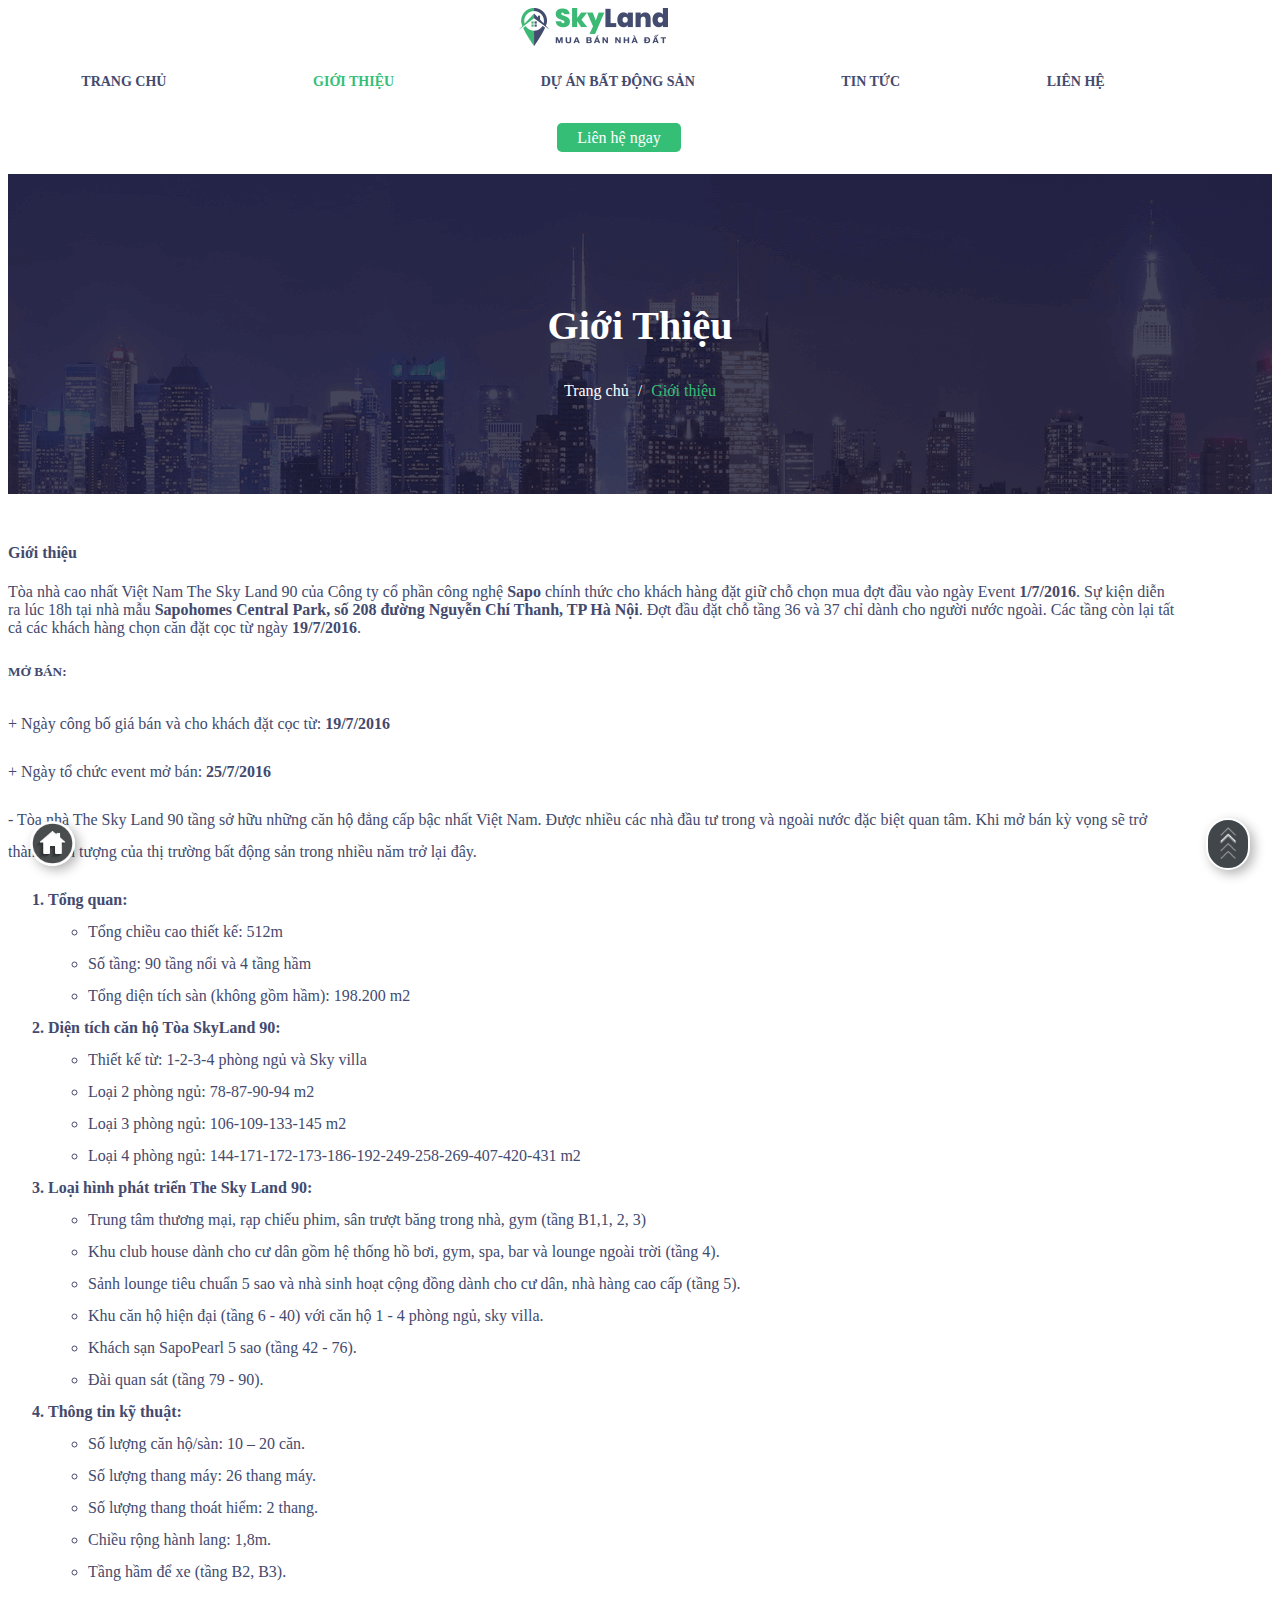
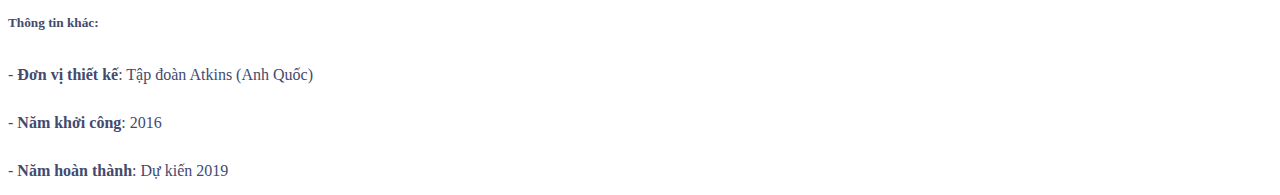
<file: about.html>
<!DOCTYPE html>
<html lang="en">

<head>
    <meta charset="UTF-8">
    <meta http-equiv="X-UA-Compatible" content="IE=edge">
    <meta name="viewport" content="width=device-width, initial-scale=1.0">
    <title>About SkyLand</title>
    <link href="https://cdn.jsdelivr.net/npm/bootstrap@5.2.2/dist/css/bootstrap.min.css" rel="stylesheet"
        integrity="sha384-Zenh87qX5JnK2Jl0vWa8Ck2rdkQ2Bzep5IDxbcnCeuOxjzrPF/et3URy9Bv1WTRi" crossorigin="anonymous">
    <link rel="stylesheet" href="https://cdnjs.cloudflare.com/ajax/libs/font-awesome/6.2.0/css/all.min.css"
        integrity="sha512-xh6O/CkQoPOWDdYTDqeRdPCVd1SpvCA9XXcUnZS2FmJNp1coAFzvtCN9BmamE+4aHK8yyUHUSCcJHgXloTyT2A=="
        crossorigin="anonymous" referrerpolicy="no-referrer" />
    <link rel="stylesheet" href="style.css">
</head>

<body>
    <section id="navbar-mobile" class="navbar-mobile">
        <div class="topnav" id="myTopnav">
            <a href="index.html"><img src="img/logo.webp" alt=""></a>
            <a class="color-active" href="about.html">Giới thiệu</a>
            <a href="product.html">Dự án bất động sản</a>
            <a href="news.html">Tin tức</a>
            <a href="contact.html">Liên hệ</a>
            <a href="javascript:void(0);" class="icon" onclick="myFunction()">&#9776;</a>
        </div>
    </section>
    <section id="navbar">
        <div class="container">
            <div class="row center-div">
                <div class="col-3">
                    <div class="logo-navbar">
                        <a href="index.html"><img src="img/logo.webp" alt=""></a>
                    </div>
                </div>
                <div class="col-6">
                    <div class="group-menu-navbar">
                        <div class="home">
                            <a href="index.html">trang chủ</a>
                        </div>
                        <div class="about">
                            <a class="color-active" href="about.html">giới thiệu</a>
                        </div>
                        <div class="product dropdown">
                            <a data-bs-toggle="dropdown">dự án bất động sản <i class="fa fa-caret-down"></i></a>
                            <div class="dropdown-menu dropdown-content">
                                <a href="product.html">Dự án SkyLand 90</a>
                                <a href="product.html">Dự án biệt thự cao cấp</a>
                                <a href="product.html">Mẫu căn hộ cao cấp</a>
                            </div>
                        </div>
                        <div class="news">
                            <a href="news.html">tin tức</a>
                        </div>
                        <div class="contact">
                            <a href="contact.html">liên hệ</a>
                        </div>
                    </div>
                </div>
                <div class="col-3">
                    <div class="search-contact">

                        <i class="fa fa-search dropdown-btn-search color-hover">
                            <div class="dropdown-content-btn-search">
                                <form>
                                    <input type="text" placeholder="Search...">
                                    <i class="fa fa-search btn-search-inside color-hover" onclick="onClickSearch()"></i>
                                </form>
                            </div>
                        </i>
                        <span><a href="contact.html">Liên hệ ngay</a></span>
                    </div>
                </div>
            </div>
        </div>
    </section>
    <section id="about">
        <div class="background-top">
            <div class="title-background-top">
                <h2>Giới Thiệu</h2>
                <div>
                    <a href="index.html">Trang chủ</a>
                    /
                    <a class="color-active" style="cursor: no-drop;" href="news.html">Giới thiệu</a>
                </div>
            </div>
        </div>
        <div class="container">
            <div class="row">
                <div class="title-about">
                    <h4>Giới thiệu</h4>
                    <p>Tòa nhà cao nhất Việt Nam The Sky Land 90 của Công ty cổ phần công nghệ <b>Sapo</b> chính thức
                        cho khách hàng đặt giữ chỗ chọn mua đợt đầu vào ngày Event <b>1/7/2016</b>. Sự kiện diễn ra lúc
                        18h tại
                        nhà mẫu <b>Sapohomes Central Park, số 208 đường Nguyễn Chí Thanh, TP Hà Nội</b>. Đợt đầu đặt chỗ
                        tầng
                        36 và 37 chỉ dành cho người nước ngoài. Các tầng còn lại tất cả các khách hàng chọn căn đặt cọc
                        từ ngày <b>19/7/2016</b>.</p>
                </div>
                <div class="index-about">
                    <div class="item-index-about">
                        <h5>MỞ BÁN:</h5>
                        <p>+ Ngày công bố giá bán và cho khách đặt cọc từ: <b>19/7/2016</b></p>
                        <p>+ Ngày tổ chức event mở bán: <b>25/7/2016</b></p>
                        <p>- Tòa nhà The Sky Land 90 tầng sở hữu những căn hộ đẳng cấp bậc nhất Việt Nam. Được nhiều các
                            nhà đầu tư trong và ngoài nước đặc biệt quan tâm. Khi mở bán kỳ vọng sẽ trở thành hiện tượng
                            của thị trường bất động sản trong nhiều năm trở lại đây.</p>
                    </div>
                    <div class="item-index-about">
                        <ol>
                            <li>Tổng quan:</li>
                            <ul>
                                <li>Tổng chiều cao thiết kế: 512m</li>
                                <li>Số tầng: 90 tầng nổi và 4 tầng hầm</li>
                                <li>Tổng diện tích sàn (không gồm hầm): 198.200 m2</li>
                            </ul>
                            <li>Diện tích căn hộ Tòa SkyLand 90:</li>
                            <ul>
                                <li>Thiết kế từ: 1-2-3-4 phòng ngủ và Sky villa</li>
                                <li>Loại 2 phòng ngủ: 78-87-90-94 m2</li>
                                <li>Loại 3 phòng ngủ: 106-109-133-145 m2</li>
                                <li>Loại 4 phòng ngủ: 144-171-172-173-186-192-249-258-269-407-420-431 m2</li>
                            </ul>
                            <li>Loại hình phát triển The Sky Land 90:</li>
                            <ul>
                                <li>Trung tâm thương mại, rạp chiếu phim, sân trượt băng trong nhà, gym (tầng B1,1, 2,
                                    3)</li>
                                <li>Khu club house dành cho cư dân gồm hệ thống hồ bơi, gym, spa, bar và lounge ngoài
                                    trời (tầng 4).</li>
                                <li>Sảnh lounge tiêu chuẩn 5 sao và nhà sinh hoạt cộng đồng dành cho cư dân, nhà hàng
                                    cao cấp (tầng 5).</li>
                                <li>Khu căn hộ hiện đại (tầng 6 - 40) với căn hộ 1 - 4 phòng ngủ, sky villa.</li>
                                <li>Khách sạn SapoPearl 5 sao (tầng 42 - 76).</li>
                                <li>Đài quan sát (tầng 79 - 90).</li>
                            </ul>
                            <li>Thông tin kỹ thuật:</li>
                            <ul>
                                <li>Số lượng căn hộ/sàn: 10 – 20 căn.</li>
                                <li>Số lượng thang máy: 26 thang máy.</li>
                                <li>Số lượng thang thoát hiểm: 2 thang.</li>
                                <li>Chiều rộng hành lang: 1,8m.</li>
                                <li>Tầng hầm để xe (tầng B2, B3).</li>
                            </ul>
                        </ol>
                    </div>
                    <div class="item-index-about">
                        <h5>Thông tin khác:</h5>
                        <p>- <b>Đơn vị thiết kế</b>: Tập đoàn Atkins (Anh Quốc)</p>
                        <p>- <b>Năm khởi công</b>: 2016</p>
                        <p>- <b>Năm hoàn thành</b>: Dự kiến 2019</p>
                    </div>
                </div>
            </div>
        </div>
    </section>
    <span class="btn-go-home">
        <a href="index.html"><img src="img/home.jpg" alt=""></a>
    </span>
    <span class="btn-go-top">
        <img src="img/arrowup.png" alt="" onclick="(document.documentElement.scrollTop = 0)">
    </span>

    <script src="https://cdn.jsdelivr.net/npm/bootstrap@5.2.2/dist/js/bootstrap.bundle.min.js"
        integrity="sha384-OERcA2EqjJCMA+/3y+gxIOqMEjwtxJY7qPCqsdltbNJuaOe923+mo//f6V8Qbsw3"
        crossorigin="anonymous"></script>
    <script src="index.js"></script>
</body>

</html>
</file>
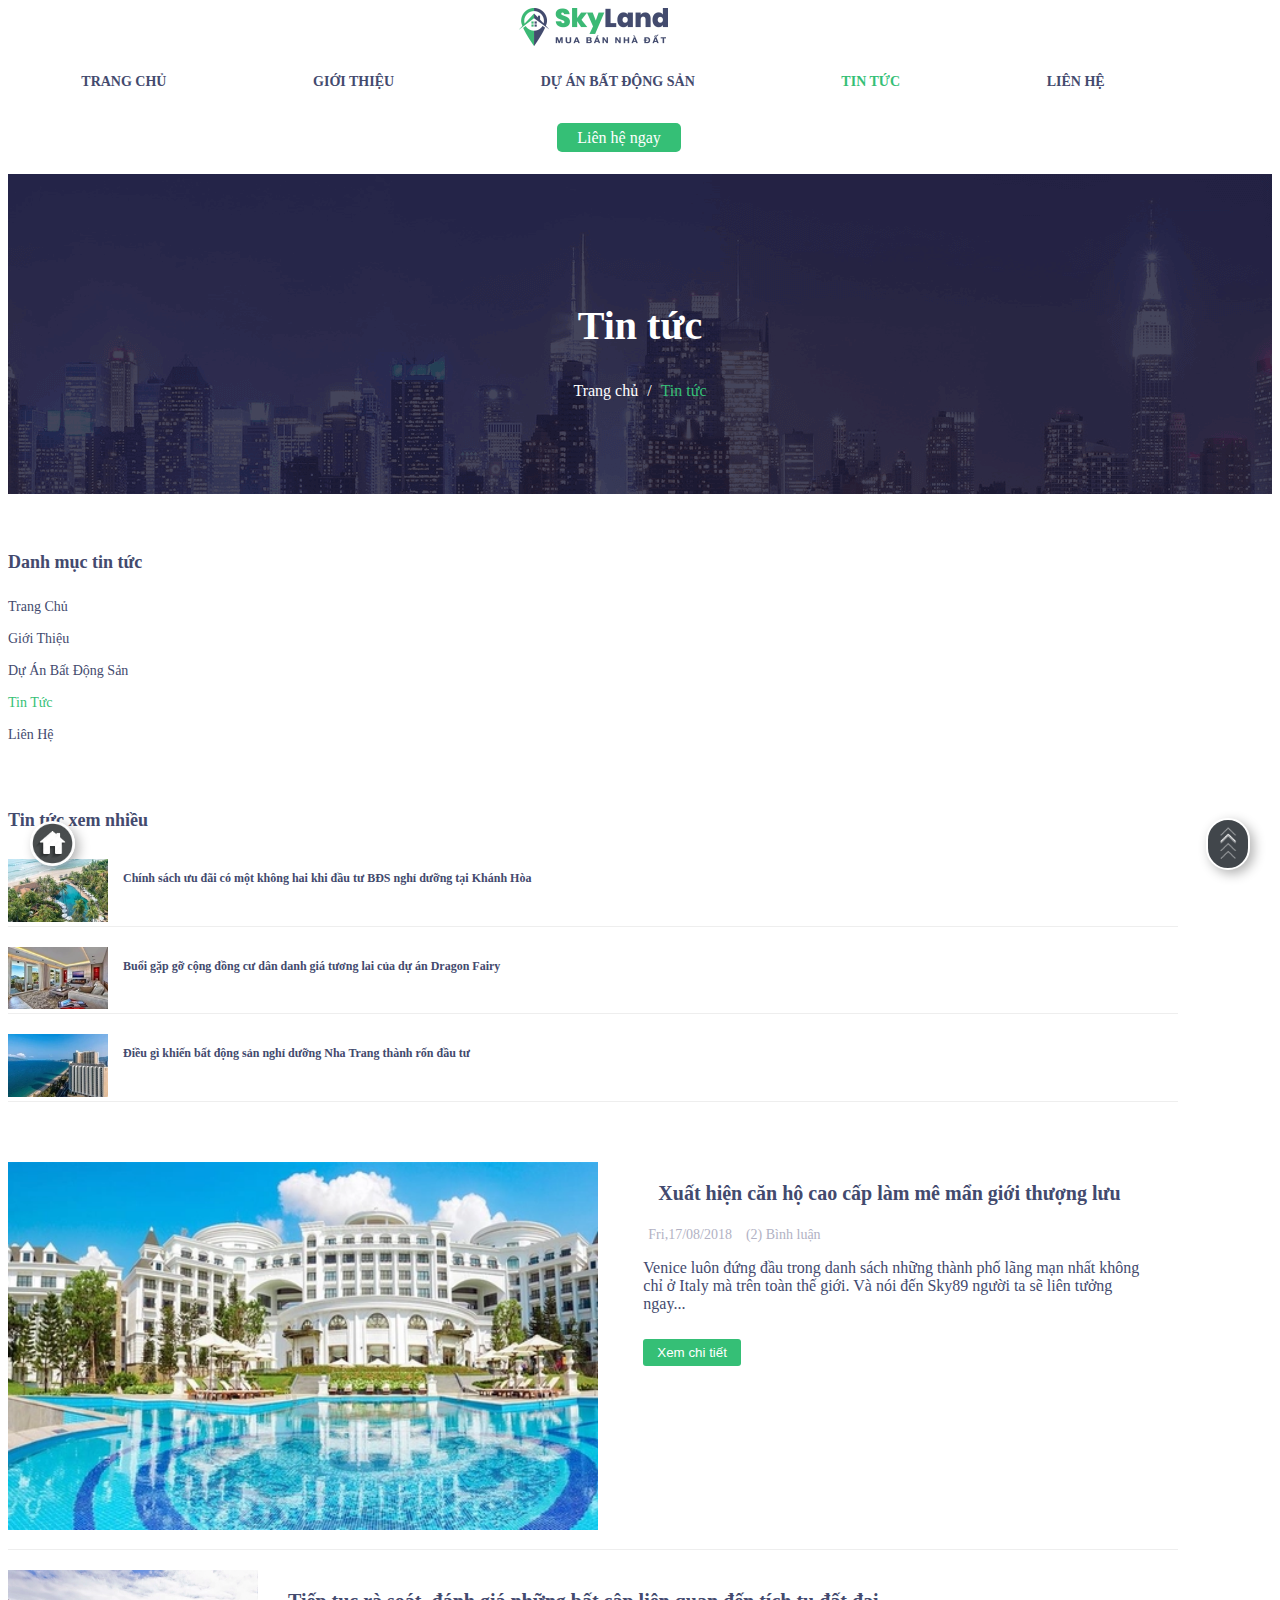
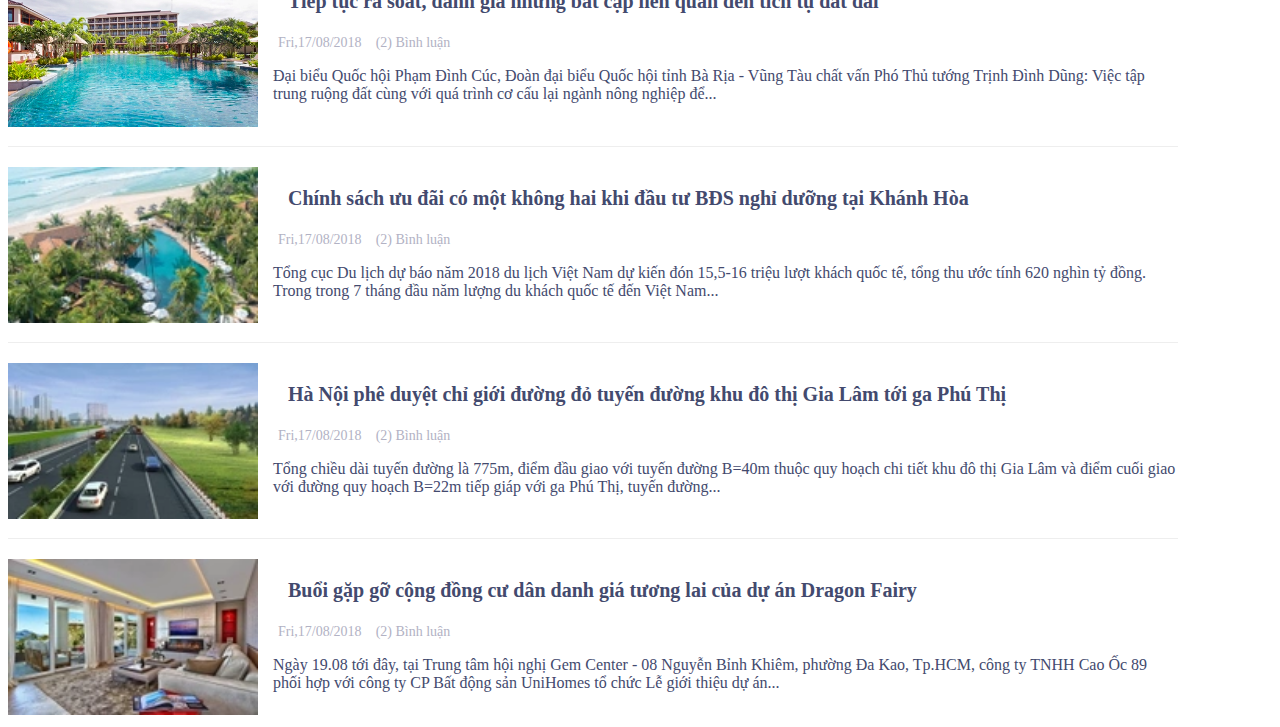
<file: news.html>
<!DOCTYPE html>
<html lang="en">

<head>
    <meta charset="UTF-8">
    <meta http-equiv="X-UA-Compatible" content="IE=edge">
    <meta name="viewport" content="width=device-width, initial-scale=1.0">
    <title>News SkyLand</title>
    <link href="https://cdn.jsdelivr.net/npm/bootstrap@5.2.2/dist/css/bootstrap.min.css" rel="stylesheet"
        integrity="sha384-Zenh87qX5JnK2Jl0vWa8Ck2rdkQ2Bzep5IDxbcnCeuOxjzrPF/et3URy9Bv1WTRi" crossorigin="anonymous">
    <link rel="stylesheet" href="https://cdnjs.cloudflare.com/ajax/libs/font-awesome/6.2.0/css/all.min.css"
        integrity="sha512-xh6O/CkQoPOWDdYTDqeRdPCVd1SpvCA9XXcUnZS2FmJNp1coAFzvtCN9BmamE+4aHK8yyUHUSCcJHgXloTyT2A=="
        crossorigin="anonymous" referrerpolicy="no-referrer" />
    <link rel="stylesheet" href="style.css">
</head>

<body>
    <section id="navbar-mobile" class="navbar-mobile">
        <div class="topnav" id="myTopnav">
            <a href="index.html"><img src="img/logo.webp" alt=""></a>
            <a href="about.html">Giới thiệu</a>
            <a href="product.html">Dự án bất động sản</a>
            <a class="color-active" href="news.html">Tin tức</a>
            <a href="contact.html">Liên hệ</a>
            <a href="javascript:void(0);" class="icon" onclick="myFunction()">&#9776;</a>
        </div>
    </section>
    <section id="navbar">
        <div class="container">
            <div class="row center-div">
                <div class="col-3">
                    <div class="logo-navbar">
                        <a href="index.html"><img src="img/logo.webp" alt=""></a>
                    </div>
                </div>
                <div class="col-6">
                    <div class="group-menu-navbar">
                        <div class="home">
                            <a href="index.html">trang chủ</a>
                        </div>
                        <div class="about">
                            <a href="about.html">giới thiệu</a>
                        </div>
                        <div class="product dropdown">
                            <a data-bs-toggle="dropdown">dự án bất động sản <i class="fa fa-caret-down"></i></a>
                            <div class="dropdown-menu dropdown-content">
                                <a href="product.html">Dự án SkyLand 90</a>
                                <a href="product.html">Dự án biệt thự cao cấp</a>
                                <a href="product.html">Mẫu căn hộ cao cấp</a>
                            </div>
                        </div>
                        <div class="news">
                            <a class="color-active" href="news.html">tin tức</a>
                        </div>
                        <div class="contact">
                            <a href="contact.html">liên hệ</a>
                        </div>
                    </div>
                </div>
                <div class="col-3">
                    <div class="search-contact">

                        <i class="fa fa-search dropdown-btn-search color-hover">
                            <div class="dropdown-content-btn-search">
                                <form>
                                    <input type="text" placeholder="Search...">
                                    <i class="fa fa-search btn-search-inside color-hover" onclick="onClickSearch()"></i>
                                </form>
                            </div>
                        </i>
                        <span><a href="contact.html">Liên hệ ngay</a></span>
                    </div>
                </div>
            </div>
        </div>
    </section>
    <section id="news">
        <div class="background-top">
            <div class="title-background-top">
                <h2>Tin tức</h2>
                <div>
                    <a href="index.html">Trang chủ</a>
                    /
                    <a class="color-active" style="cursor: no-drop;" href="news.html">Tin tức</a>
                </div>
            </div>
        </div>
        <div class="container">
            <div class="row">
                <div class="col-3">
                    <div class="menu-news">
                        <p>Danh mục tin tức</p>
                        <div class="group-menu-navbar fromnews">
                            <div class="home">
                                <a href="index.html">trang chủ</a>
                            </div>
                            <div class="about">
                                <a href="about.html">giới thiệu</a>
                            </div>
                            <div class="product dropdown">
                                <a href="product.html">dự án bất động sản</a>
                            </div>
                            <div class="news">
                                <a class="color-active" href="news.html">tin tức</a>
                            </div>
                            <div class="contact">
                                <a href="contact.html">liên hệ</a>
                            </div>
                        </div>
                    </div>
                    <div class="mini-news-of-news">
                        <div class="group-of-group-item-news">
                            <div class="title-news">
                                <p>Tin tức xem nhiều</p>
                            </div>
                            <div class="item-news-item">
                                <div class="img-mini-left">
                                    <img src="img/a7.webp" alt="">
                                </div>
                                <div class="content-right">
                                    <p>Chính sách ưu đãi có một không hai khi đầu tư BĐS nghỉ dưỡng tại Khánh Hòa
                                    </p>
                                </div>
                            </div>
                            <div class="item-news-item">
                                <div class="img-mini-left">
                                    <img src="img/vinhomes-giang-vo.webp" alt="">
                                </div>
                                <div class="content-right">
                                    <p>Buổi gặp gỡ cộng đồng cư dân danh giá tương lai của dự án Dragon Fairy
                                    </p>
                                </div>
                            </div>
                            <div class="item-news-item">
                                <div class="img-mini-left">
                                    <img src="img/khach-san-intercontinental-nha-trang.webp" alt="">
                                </div>
                                <div class="content-right">
                                    <p>Điều gì khiến bất động sản nghỉ dưỡng Nha Trang thành rốn đầu tư
                                    </p>
                                </div>
                            </div>
                        </div>
                    </div>
                </div>
                <div class="col-9">
                    <div class="group-of-group-item-news">
                        <div class="item-news-item big-news">
                            <div class="img-left">
                                <img src="img/vinpearl-ha-long-bay-resort-0.webp" alt="">
                            </div>
                            <div class="content-right big-news-content-right">
                                <div class="title-content-right">
                                    <p>Xuất hiện căn hộ cao cấp làm mê mẩn giới thượng lưu</p>
                                </div>
                                <div class="index-content-right">
                                    <a><i class="fa fa-calendar"></i> Fri,17/08/2018</a>
                                    <a><i class="fa fa-comments" aria-hidden="true"></i> (2) Bình luận</a>
                                    <div class="text-of-content-right">Venice luôn đứng đầu trong danh sách những thành
                                        phố lãng mạn nhất không chỉ ở
                                        Italy
                                        mà trên toàn thế giới. Và nói đến Sky89 người ta sẽ liên tưởng ngay...</div>
                                    <button>Xem chi tiết</button>
                                </div>
                            </div>
                        </div>
                        <div class="item-news-item small-news">
                            <div class="img-left">
                                <img src="img/9401.webp" alt="">
                            </div>
                            <div class="content-right small-news-content-right">
                                <div class="title-content-right">
                                    <p>Tiếp tục rà soát, đánh giá những bất cập liên quan đến tích tụ đất đai</p>
                                </div>
                                <div class="index-content-right">
                                    <a><i class="fa fa-calendar"></i> Fri,17/08/2018</a>
                                    <a><i class="fa fa-comments" aria-hidden="true"></i> (2) Bình luận</a>
                                    <div class="text-of-content-right">Đại biểu Quốc hội Phạm Đình Cúc, Đoàn đại biểu
                                        Quốc hội tỉnh Bà Rịa - Vũng Tàu chất vấn Phó Thủ tướng Trịnh Đình Dũng: Việc tập
                                        trung ruộng đất cùng với quá trình cơ cấu lại ngành nông nghiệp để...</div>
                                </div>
                            </div>
                        </div>
                        <div class="item-news-item small-news">
                            <div class="img-left">
                                <img src="img/a7.webp" alt="">
                            </div>
                            <div class="content-right small-news-content-right">
                                <div class="title-content-right">
                                    <p>Chính sách ưu đãi có một không hai khi đầu tư BĐS nghỉ dưỡng tại Khánh Hòa</p>
                                </div>
                                <div class="index-content-right">
                                    <a><i class="fa fa-calendar"></i> Fri,17/08/2018</a>
                                    <a><i class="fa fa-comments" aria-hidden="true"></i> (2) Bình luận</a>
                                    <div class="text-of-content-right">Tổng cục Du lịch dự báo năm 2018 du lịch Việt Nam
                                        dự kiến đón 15,5-16 triệu lượt khách quốc tế, tổng thu ước tính 620 nghìn tỷ
                                        đồng. Trong trong 7 tháng đầu năm lượng du khách quốc tế đến Việt Nam...</div>
                                </div>
                            </div>
                        </div>
                        <div class="item-news-item small-news">
                            <div class="img-left">
                                <img src="img/36-1-kmey.webp" alt="">
                            </div>
                            <div class="content-right small-news-content-right">
                                <div class="title-content-right">
                                    <p>Hà Nội phê duyệt chỉ giới đường đỏ tuyến đường khu đô thị Gia Lâm tới ga Phú Thị
                                    </p>
                                </div>
                                <div class="index-content-right">
                                    <a><i class="fa fa-calendar"></i> Fri,17/08/2018</a>
                                    <a><i class="fa fa-comments" aria-hidden="true"></i> (2) Bình luận</a>
                                    <div class="text-of-content-right">Tổng chiều dài tuyến đường là 775m, điểm đầu giao
                                        với tuyến đường B=40m thuộc quy hoạch chi tiết khu đô thị Gia Lâm và điểm cuối
                                        giao với đường quy hoạch B=22m tiếp giáp với ga Phú Thị, tuyến đường...</div>
                                </div>
                            </div>
                        </div>
                        <div class="item-news-item small-news">
                            <div class="img-left">
                                <img src="img/vinhomes-giang-vo.webp" alt="">
                            </div>
                            <div class="content-right small-news-content-right">
                                <div class="title-content-right">
                                    <p>Buổi gặp gỡ cộng đồng cư dân danh giá tương lai của dự án Dragon Fairy</p>
                                </div>
                                <div class="index-content-right">
                                    <a><i class="fa fa-calendar"></i> Fri,17/08/2018</a>
                                    <a><i class="fa fa-comments" aria-hidden="true"></i> (2) Bình luận</a>
                                    <div class="text-of-content-right">Ngày 19.08 tới đây, tại Trung tâm hội nghị Gem
                                        Center - 08 Nguyễn Bỉnh Khiêm, phường Đa Kao, Tp.HCM, công ty TNHH Cao Ốc 89
                                        phối hợp với công ty CP Bất động sản UniHomes tổ chức Lễ giới thiệu dự án...
                                    </div>
                                </div>
                            </div>
                        </div>
                    </div>
                </div>
            </div>
        </div>
    </section>
    <span class="btn-go-home">
        <a href="index.html"><img src="img/home.jpg" alt=""></a>
    </span>
    <span class="btn-go-top">
        <img src="img/arrowup.png" alt="" onclick="(document.documentElement.scrollTop = 0)">
    </span>
    <script src="https://cdn.jsdelivr.net/npm/bootstrap@5.2.2/dist/js/bootstrap.bundle.min.js"
        integrity="sha384-OERcA2EqjJCMA+/3y+gxIOqMEjwtxJY7qPCqsdltbNJuaOe923+mo//f6V8Qbsw3"
        crossorigin="anonymous"></script>
    <script src="index.js"></script>
</body>

</html>
</file>
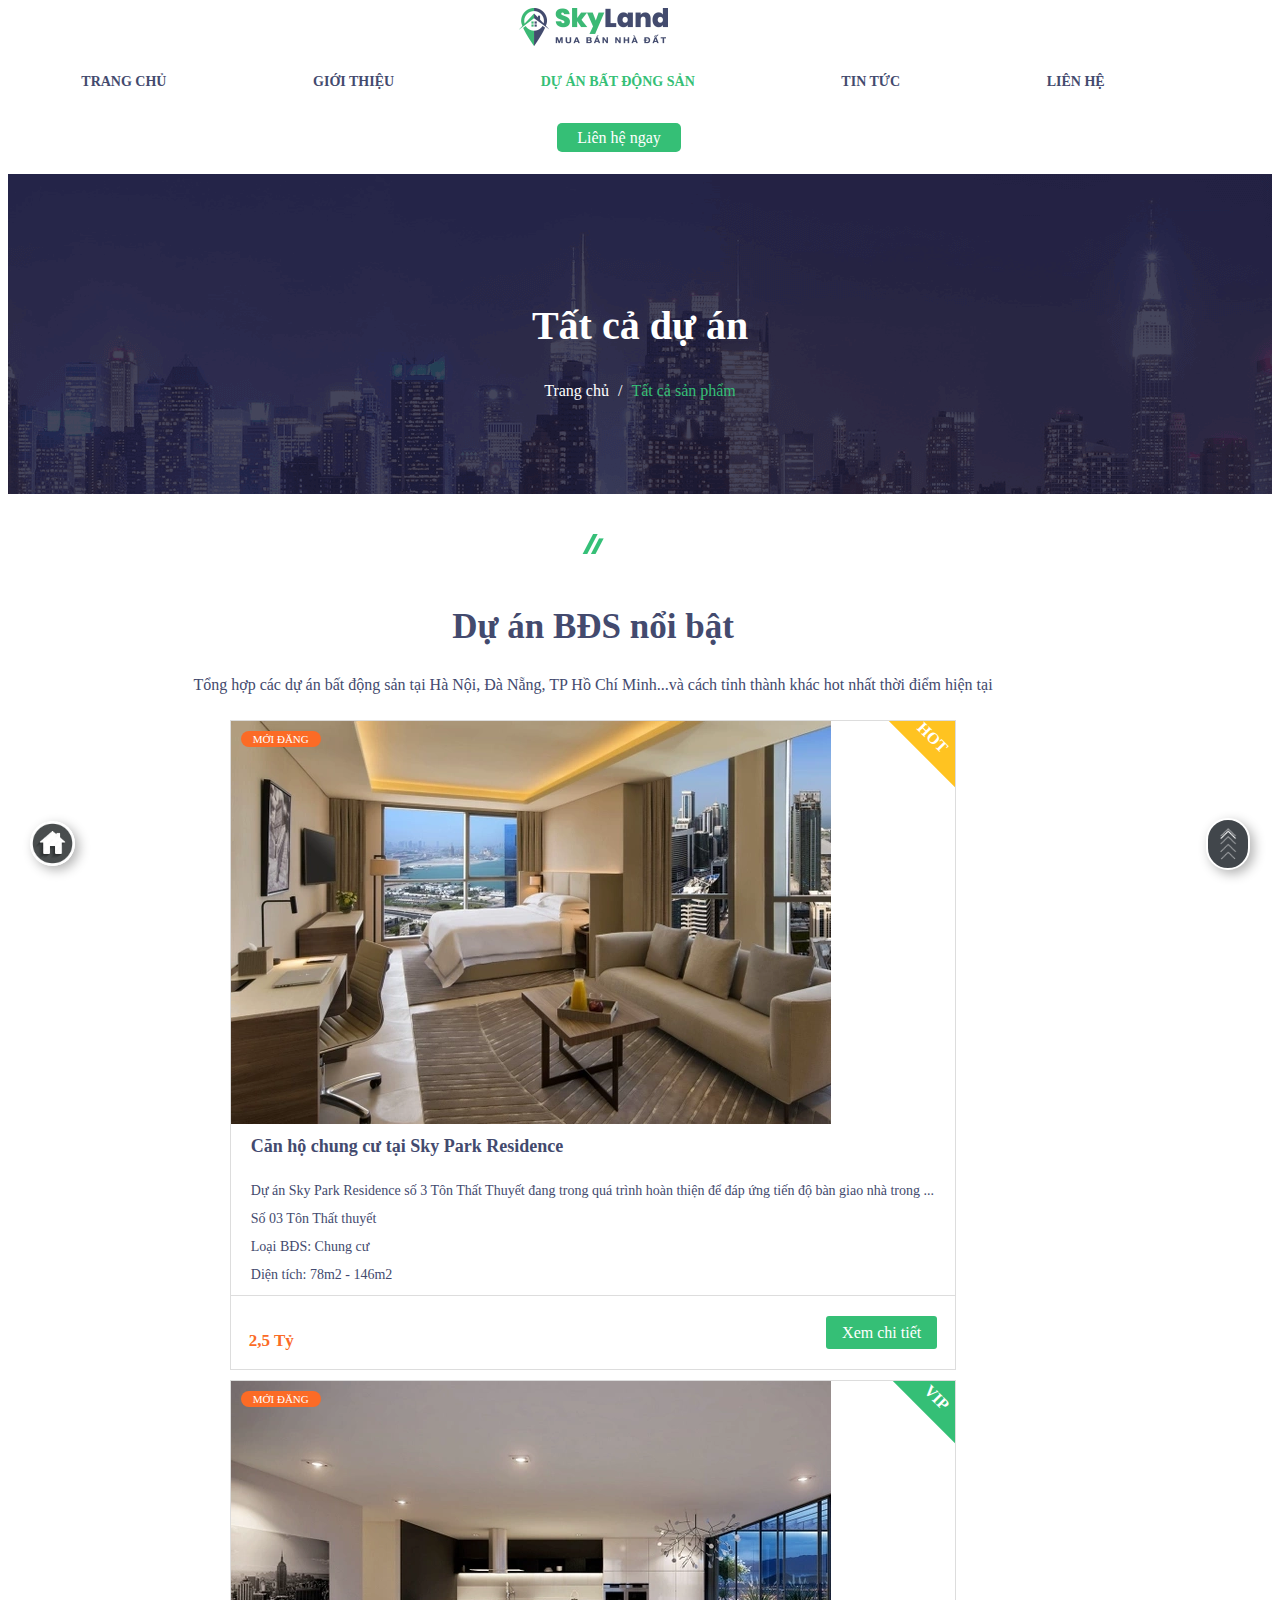
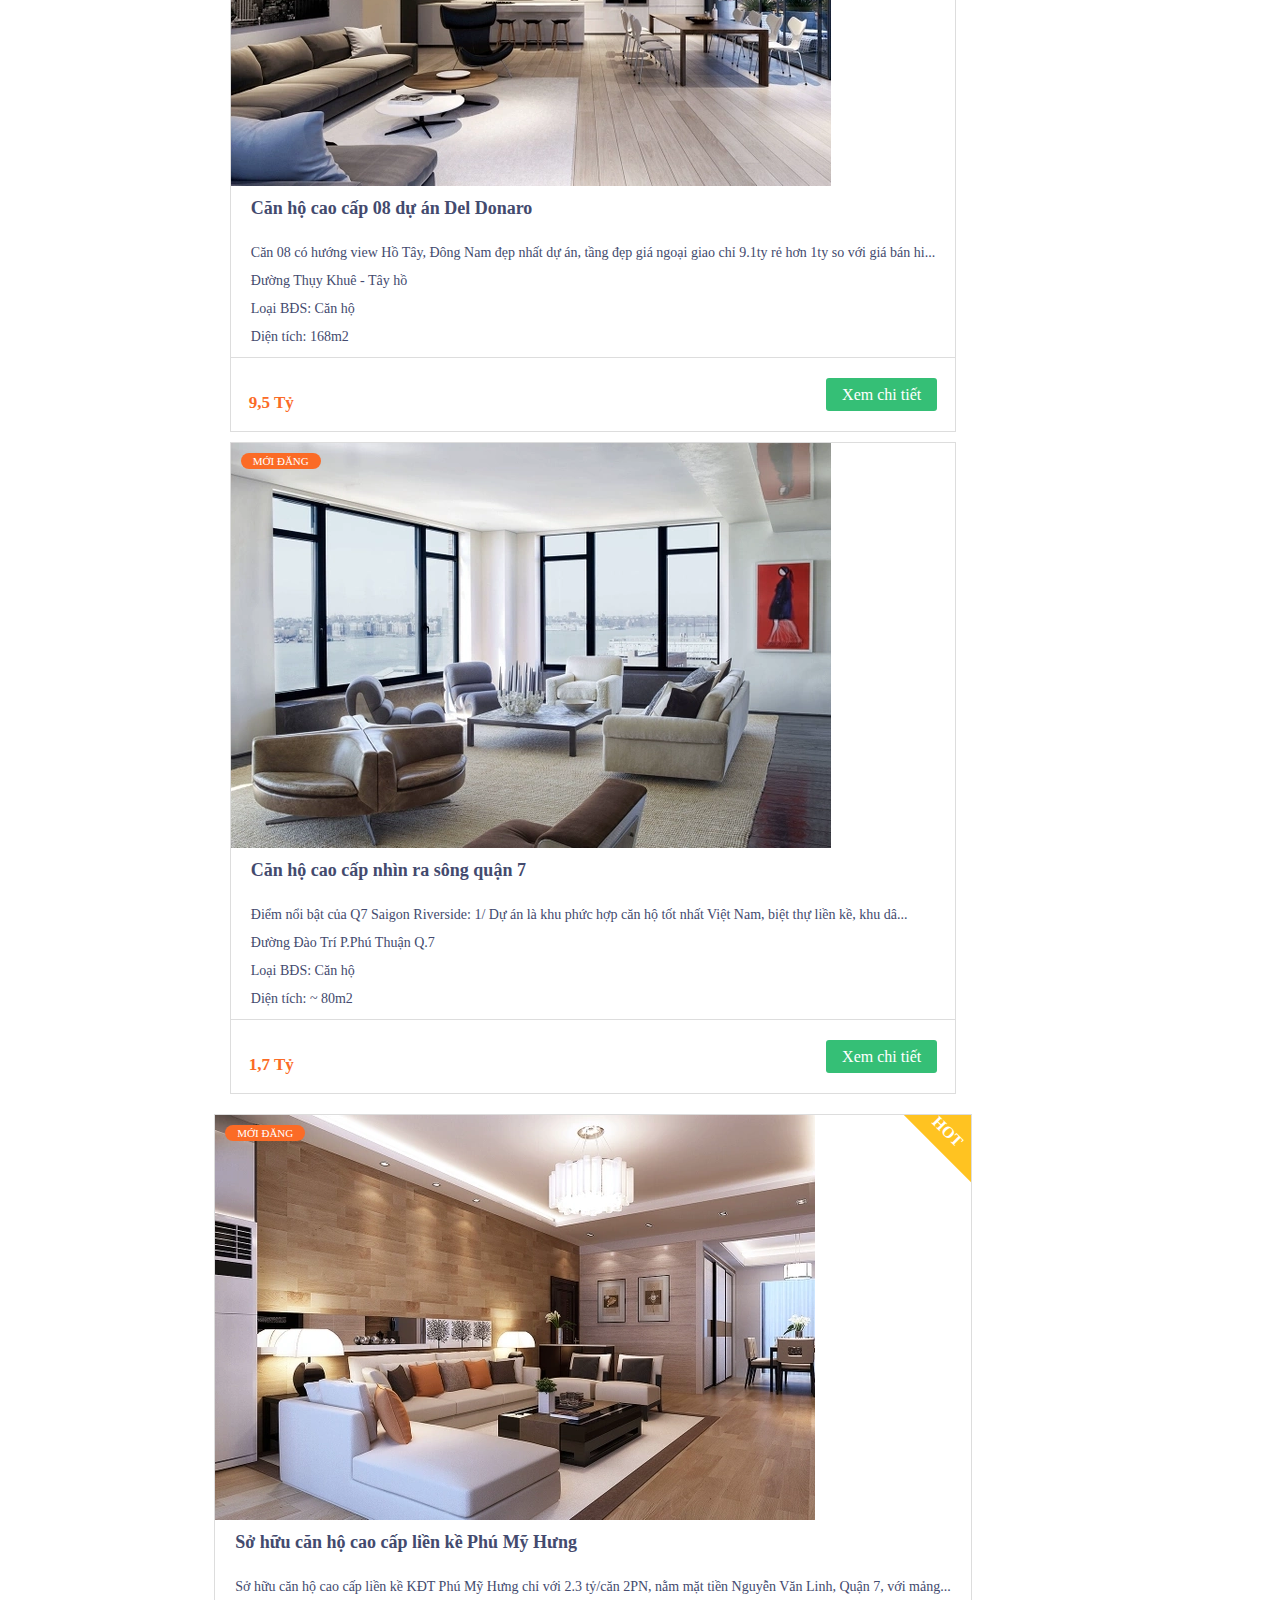
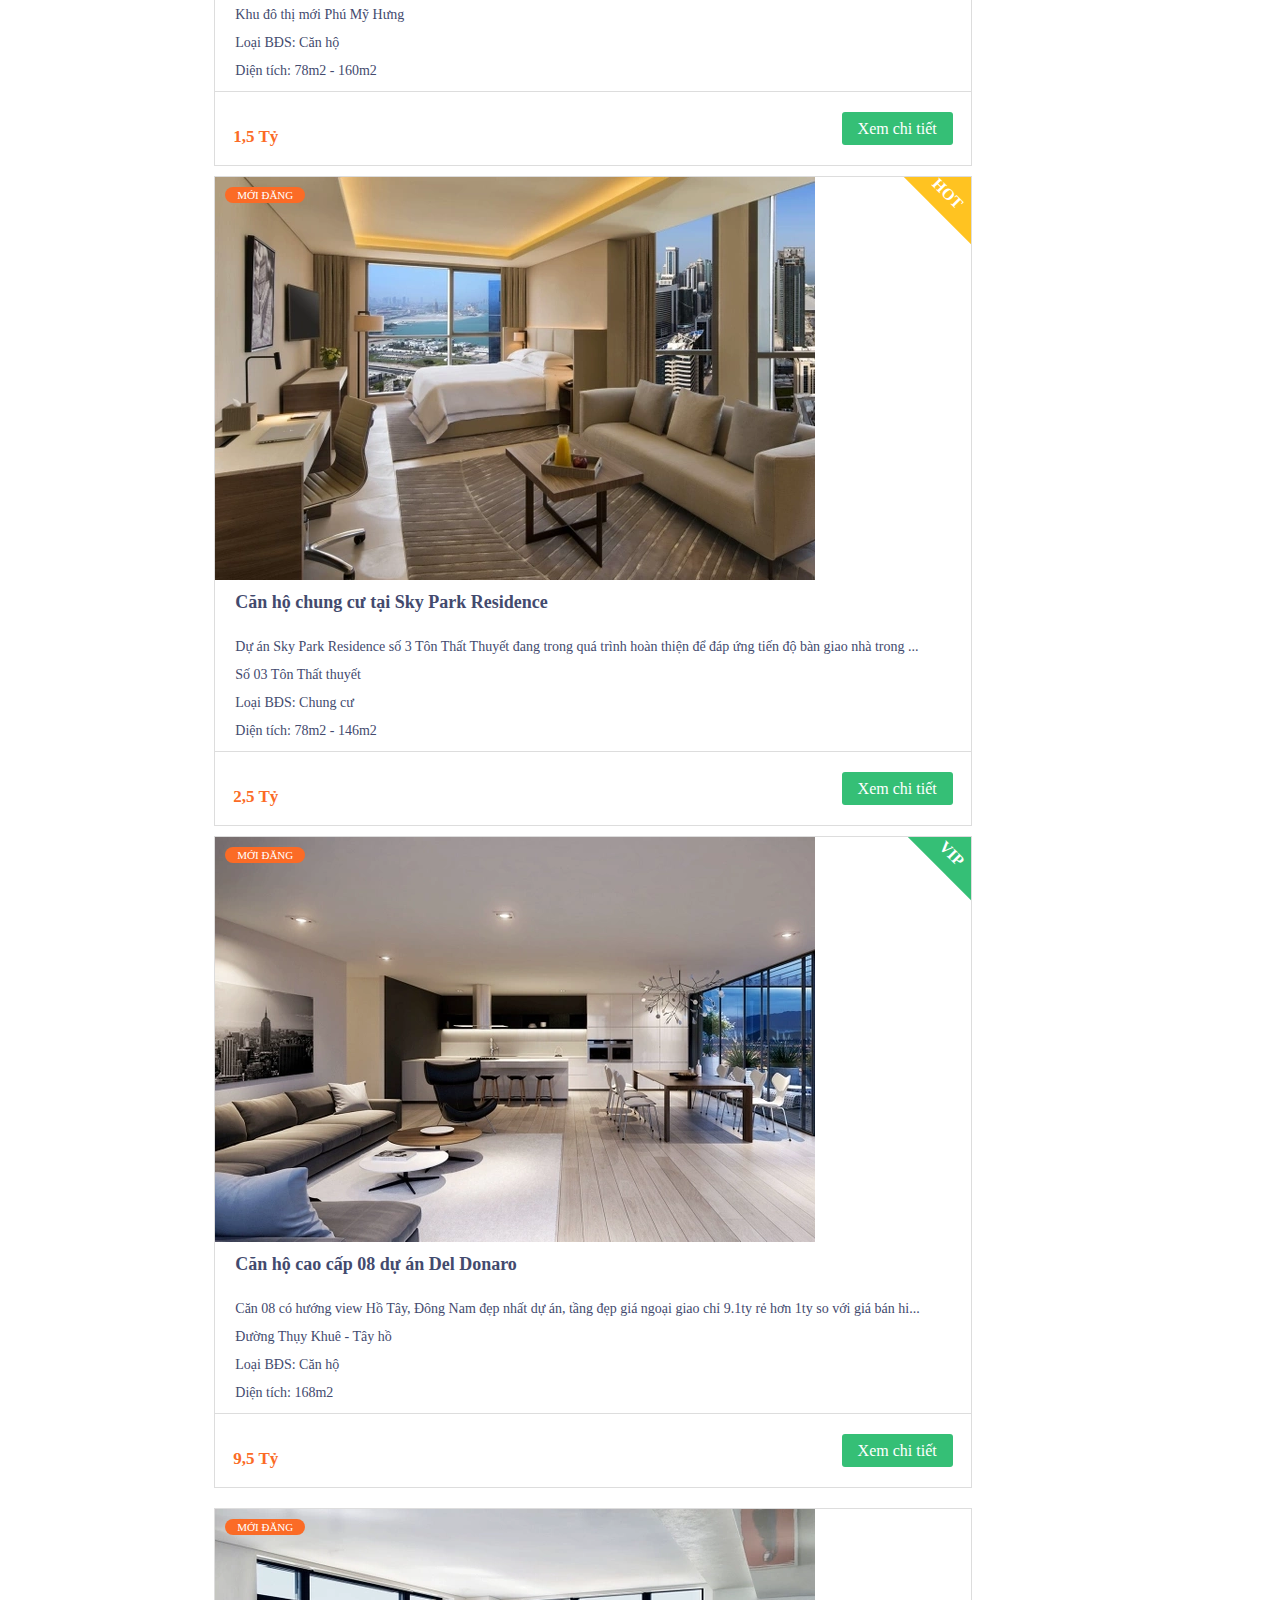
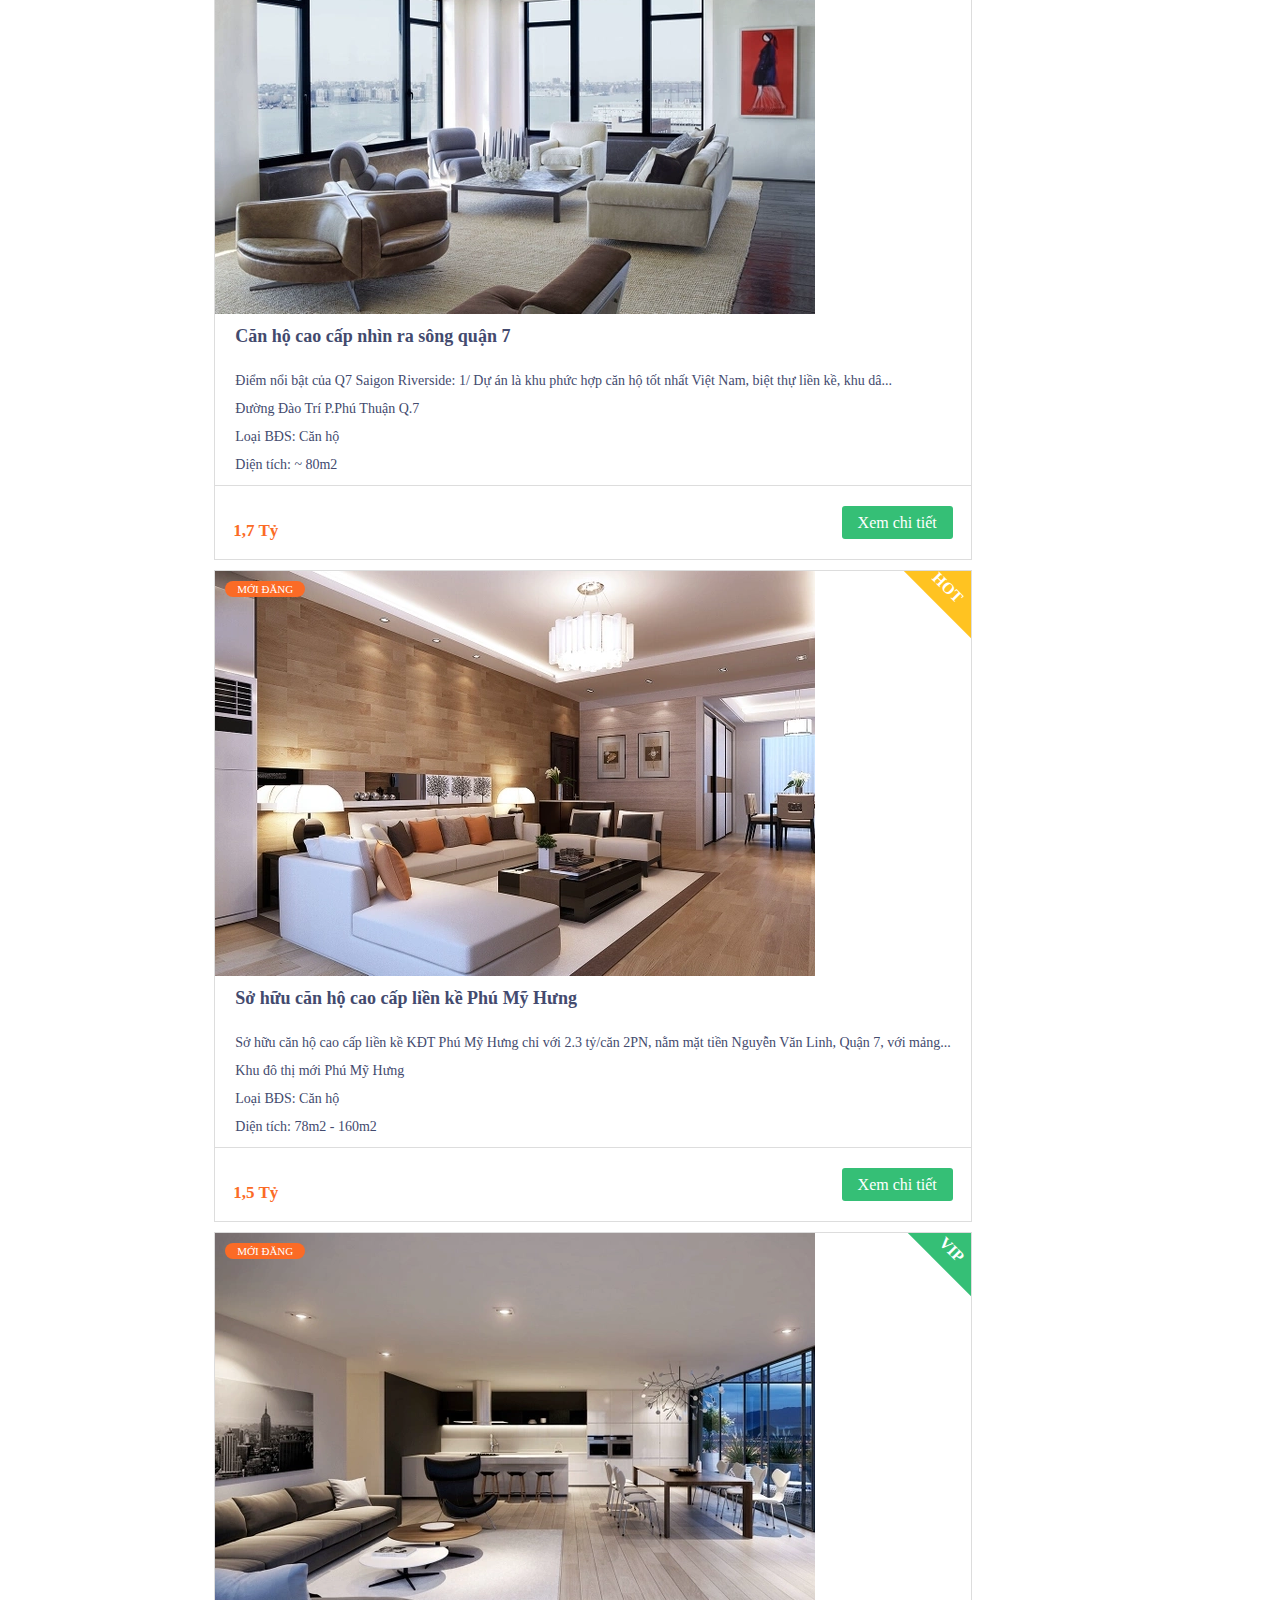
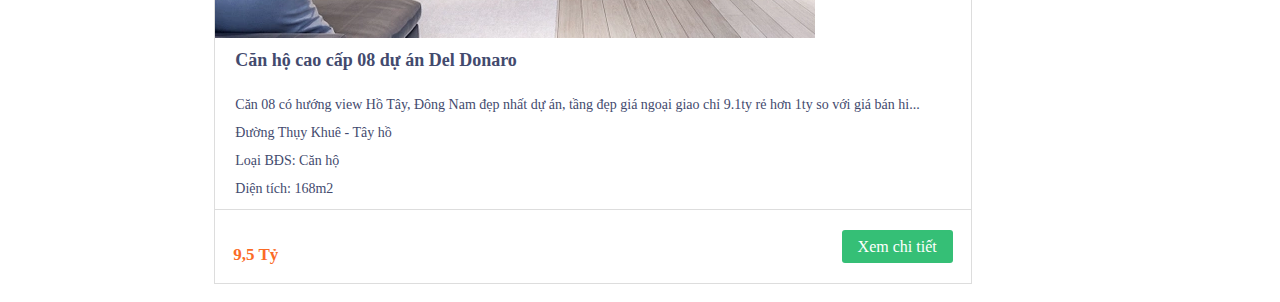
<file: product.html>
<!DOCTYPE html>
<html lang="en">

<head>
    <meta charset="UTF-8">
    <meta http-equiv="X-UA-Compatible" content="IE=edge">
    <meta name="viewport" content="width=device-width, initial-scale=1.0">
    <title>Product SkyLand</title>
    <link href="https://cdn.jsdelivr.net/npm/bootstrap@5.2.2/dist/css/bootstrap.min.css" rel="stylesheet"
        integrity="sha384-Zenh87qX5JnK2Jl0vWa8Ck2rdkQ2Bzep5IDxbcnCeuOxjzrPF/et3URy9Bv1WTRi" crossorigin="anonymous">
    <link rel="stylesheet" href="https://cdnjs.cloudflare.com/ajax/libs/font-awesome/6.2.0/css/all.min.css"
        integrity="sha512-xh6O/CkQoPOWDdYTDqeRdPCVd1SpvCA9XXcUnZS2FmJNp1coAFzvtCN9BmamE+4aHK8yyUHUSCcJHgXloTyT2A=="
        crossorigin="anonymous" referrerpolicy="no-referrer" />
    <link rel="stylesheet" href="style.css">
</head>

<body>
    <section id="navbar-mobile" class="navbar-mobile">
        <div class="topnav" id="myTopnav">
            <a href="index.html"><img src="img/logo.webp" alt=""></a>
            <a href="about.html">Giới thiệu</a>
            <a class="color-active" href="product.html">Dự án bất động sản</a>
            <a href="news.html">Tin tức</a>
            <a href="contact.html">Liên hệ</a>
            <a href="javascript:void(0);" class="icon" onclick="myFunction()">&#9776;</a>
        </div>
    </section>
    <section id="navbar">
        <div class="container">
            <div class="row center-div">
                <div class="col-3">
                    <div class="logo-navbar">
                        <a href="index.html"><img src="img/logo.webp" alt=""></a>
                    </div>
                </div>
                <div class="col-6">
                    <div class="group-menu-navbar">
                        <div class="home">
                            <a href="index.html">trang chủ</a>
                        </div>
                        <div class="about">
                            <a href="about.html">giới thiệu</a>
                        </div>
                        <div class="product dropdown">
                            <a class="color-active" data-bs-toggle="dropdown">dự án bất động sản <i
                                    class="fa fa-caret-down"></i></a>
                            <div class="dropdown-menu dropdown-content">
                                <a href="product.html">Dự án SkyLand 90</a>
                                <a href="product.html">Dự án biệt thự cao cấp</a>
                                <a href="product.html">Mẫu căn hộ cao cấp</a>
                            </div>
                        </div>
                        <div class="news">
                            <a href="news.html">tin tức</a>
                        </div>
                        <div class="contact">
                            <a href="contact.html">liên hệ</a>
                        </div>
                    </div>
                </div>
                <div class="col-3">
                    <div class="search-contact">

                        <i class="fa fa-search dropdown-btn-search color-hover">
                            <div class="dropdown-content-btn-search">
                                <form>
                                    <input type="text" placeholder="Search...">
                                    <i class="fa fa-search btn-search-inside color-hover" onclick="onClickSearch()"></i>
                                </form>
                            </div>
                        </i>
                        <span><a href="contact.html">Liên hệ ngay</a></span>
                    </div>
                </div>
            </div>
        </div>
    </section>
    <section id="product">
        <div class="background-top">
            <div class="title-background-top">
                <h2>Tất cả dự án</h2>
                <div>
                    <a href="index.html">Trang chủ</a>
                    /
                    <a class="color-active" style="cursor: no-drop;" href="product.html">Tất cả sản phẩm</a>
                </div>
            </div>
        </div>
        <div class="container">
            <div class="row" style="justify-content: center;flex-wrap: wrap;">
                <div class="top-title-index">
                    <div class="img-top-title-index">
                        <img class="img-fluid" src="img/before_title.webp" alt="">
                    </div>
                    <h2>Dự án BĐS nổi bật</h2>
                    <p>Tổng hợp các dự án bất động sản tại Hà Nội, Đà Nẵng, TP Hồ Chí Minh...và cách tỉnh thành khác hot
                        nhất thời điểm hiện tại</p>
                </div>
                <div class="row group-item-index multiple-items-product">
                    <div class="col">
                        <div class="item-index">
                            <div class="img-item-index">
                                <img class="img-fluid" src="img/97493029.webp" alt="">
                                <div class="img-plus-item-index">
                                    <div class="item-new">
                                        <span>Mới đăng</span>
                                    </div>
                                    <div class="item-hot">
                                        <span>Hot</span>
                                    </div>
                                </div>
                            </div>

                            <div class="title-item-index">
                                <p>Căn hộ chung cư tại Sky Park Residence</p>
                            </div>
                            <div class="index">
                                <div class="decr-item-index">
                                    <p> Dự án Sky Park Residence số 3 Tôn Thất Thuyết đang trong quá trình hoàn thiện để
                                        đáp
                                        ứng
                                        tiến độ bàn giao nhà trong ...</p>
                                </div>
                                <div class="detail-item-index">
                                    <p><i class="fa fa-map-marker"></i> Số 03 Tôn Thất thuyết</p>
                                    <p><i class="fa fa-building"></i> Loại BĐS: Chung cư</p>
                                    <p><i class="fa fa-globe"></i> Diện tích: 78m2 - 146m2</p>
                                </div>
                            </div>
                            <div class="price-item-index">
                                <div class="cost">
                                    <p>2,5 Tỷ</p>
                                </div>
                                <div class="more-info">
                                    <span>Xem chi tiết</span>
                                </div>
                            </div>
                        </div>
                        <div class="item-index">
                            <div class="img-item-index">
                                <img class="img-fluid" src="img/2-38abee32-a387-45f2-9799-d4eb30ae4738.webp" alt="">
                                <div class="img-plus-item-index">
                                    <div class="item-new">
                                        <span>Mới đăng</span>
                                    </div>
                                    <div class="item-vip">
                                        <span>vip</span>
                                    </div>
                                </div>
                            </div>

                            <div class="title-item-index">
                                <p>Căn hộ cao cấp 08 dự án Del Donaro</p>
                            </div>
                            <div class="index">
                                <div class="decr-item-index">
                                    <p>Căn 08 có hướng view Hồ Tây, Đông Nam đẹp nhất dự án, tầng đẹp giá ngoại giao chỉ
                                        9.1ty rẻ hơn 1ty so với giá bán hi...</p>
                                </div>
                                <div class="detail-item-index">
                                    <p><i class="fa fa-map-marker"></i> Đường Thụy Khuê - Tây hồ</p>
                                    <p><i class="fa fa-building"></i> Loại BĐS: Căn hộ</p>
                                    <p><i class="fa fa-globe"></i> Diện tích: 168m2</p>
                                </div>
                            </div>
                            <div class="price-item-index">
                                <div class="cost">
                                    <p>9,5 Tỷ</p>
                                </div>
                                <div class="more-info">
                                    <span>Xem chi tiết</span>
                                </div>
                            </div>
                        </div>
                        <div class="item-index">
                            <div class="img-item-index">
                                <img class="img-fluid" src="img/1.webp" alt="">
                                <div class="img-plus-item-index">
                                    <div class="item-new">
                                        <span>Mới đăng</span>
                                    </div>
                                </div>
                            </div>

                            <div class="title-item-index">
                                <p>Căn hộ cao cấp nhìn ra sông quận 7</p>
                            </div>
                            <div class="index">
                                <div class="decr-item-index">
                                    <p> Điểm nổi bật của Q7 Saigon Riverside:
                                        1/ Dự án là khu phức hợp căn hộ tốt nhất Việt Nam, biệt thự liền kề, khu dâ...
                                    </p>
                                </div>
                                <div class="detail-item-index">
                                    <p><i class="fa fa-map-marker"></i> Đường Đào Trí P.Phú Thuận Q.7</p>
                                    <p><i class="fa fa-building"></i> Loại BĐS: Căn hộ</p>
                                    <p><i class="fa fa-globe"></i> Diện tích: ~ 80m2</p>
                                </div>
                            </div>
                            <div class="price-item-index">
                                <div class="cost">
                                    <p>1,7 Tỷ</p>
                                </div>
                                <div class="more-info">
                                    <span>Xem chi tiết</span>
                                </div>
                            </div>
                        </div>
                    </div>
                    <div class="col">
                        <div class="item-index">
                            <div class="img-item-index">
                                <img class="img-fluid" src="img/8.webp" alt="">
                                <div class="img-plus-item-index">
                                    <div class="item-new">
                                        <span>Mới đăng</span>
                                    </div>
                                    <div class="item-hot">
                                        <span>hot</span>
                                    </div>
                                </div>
                            </div>

                            <div class="title-item-index">
                                <p>Sở hữu căn hộ cao cấp liền kề Phú Mỹ Hưng</p>
                            </div>
                            <div class="index">
                                <div class="decr-item-index">
                                    <p> Sở hữu căn hộ cao cấp liền kề KĐT Phú Mỹ Hưng chỉ với 2.3 tỷ/căn 2PN, nằm mặt
                                        tiền
                                        Nguyễn Văn Linh, Quận 7, với mảng...</p>
                                </div>
                                <div class="detail-item-index">
                                    <p><i class="fa fa-map-marker"></i> Khu đô thị mới Phú Mỹ Hưng</p>
                                    <p><i class="fa fa-building"></i> Loại BĐS: Căn hộ</p>
                                    <p><i class="fa fa-globe"></i> Diện tích: 78m2 - 160m2</p>
                                </div>
                            </div>
                            <div class="price-item-index">
                                <div class="cost">
                                    <p>1,5 Tỷ</p>
                                </div>
                                <div class="more-info">
                                    <span>Xem chi tiết</span>
                                </div>
                            </div>
                        </div>
                        <div class="item-index">
                            <div class="img-item-index">
                                <img class="img-fluid" src="img/97493029.webp" alt="">
                                <div class="img-plus-item-index">
                                    <div class="item-new">
                                        <span>Mới đăng</span>
                                    </div>
                                    <div class="item-hot">
                                        <span>Hot</span>
                                    </div>
                                </div>
                            </div>

                            <div class="title-item-index">
                                <p>Căn hộ chung cư tại Sky Park Residence</p>
                            </div>
                            <div class="index">
                                <div class="decr-item-index">
                                    <p> Dự án Sky Park Residence số 3 Tôn Thất Thuyết đang trong quá trình hoàn thiện để
                                        đáp
                                        ứng
                                        tiến độ bàn giao nhà trong ...</p>
                                </div>
                                <div class="detail-item-index">
                                    <p><i class="fa fa-map-marker"></i> Số 03 Tôn Thất thuyết</p>
                                    <p><i class="fa fa-building"></i> Loại BĐS: Chung cư</p>
                                    <p><i class="fa fa-globe"></i> Diện tích: 78m2 - 146m2</p>
                                </div>
                            </div>
                            <div class="price-item-index">
                                <div class="cost">
                                    <p>2,5 Tỷ</p>
                                </div>
                                <div class="more-info">
                                    <span>Xem chi tiết</span>
                                </div>
                            </div>
                        </div>
                        <div class="item-index">
                            <div class="img-item-index">
                                <img class="img-fluid" src="img/2-38abee32-a387-45f2-9799-d4eb30ae4738.webp" alt="">
                                <div class="img-plus-item-index">
                                    <div class="item-new">
                                        <span>Mới đăng</span>
                                    </div>
                                    <div class="item-vip">
                                        <span>vip</span>
                                    </div>
                                </div>
                            </div>

                            <div class="title-item-index">
                                <p>Căn hộ cao cấp 08 dự án Del Donaro</p>
                            </div>
                            <div class="index">
                                <div class="decr-item-index">
                                    <p>Căn 08 có hướng view Hồ Tây, Đông Nam đẹp nhất dự án, tầng đẹp giá ngoại giao chỉ
                                        9.1ty rẻ hơn 1ty so với giá bán hi...</p>
                                </div>
                                <div class="detail-item-index">
                                    <p><i class="fa fa-map-marker"></i> Đường Thụy Khuê - Tây hồ</p>
                                    <p><i class="fa fa-building"></i> Loại BĐS: Căn hộ</p>
                                    <p><i class="fa fa-globe"></i> Diện tích: 168m2</p>
                                </div>
                            </div>
                            <div class="price-item-index">
                                <div class="cost">
                                    <p>9,5 Tỷ</p>
                                </div>
                                <div class="more-info">
                                    <span>Xem chi tiết</span>
                                </div>
                            </div>
                        </div>
                    </div>
                    <div class="col">
                        <div class="item-index">
                            <div class="img-item-index">
                                <img class="img-fluid" src="img/1.webp" alt="">
                                <div class="img-plus-item-index">
                                    <div class="item-new">
                                        <span>Mới đăng</span>
                                    </div>
                                </div>
                            </div>

                            <div class="title-item-index">
                                <p>Căn hộ cao cấp nhìn ra sông quận 7</p>
                            </div>
                            <div class="index">
                                <div class="decr-item-index">
                                    <p> Điểm nổi bật của Q7 Saigon Riverside:
                                        1/ Dự án là khu phức hợp căn hộ tốt nhất Việt Nam, biệt thự liền kề, khu dâ...
                                    </p>
                                </div>
                                <div class="detail-item-index">
                                    <p><i class="fa fa-map-marker"></i> Đường Đào Trí P.Phú Thuận Q.7</p>
                                    <p><i class="fa fa-building"></i> Loại BĐS: Căn hộ</p>
                                    <p><i class="fa fa-globe"></i> Diện tích: ~ 80m2</p>
                                </div>
                            </div>
                            <div class="price-item-index">
                                <div class="cost">
                                    <p>1,7 Tỷ</p>
                                </div>
                                <div class="more-info">
                                    <span>Xem chi tiết</span>
                                </div>
                            </div>
                        </div>
                        <div class="item-index">
                            <div class="img-item-index">
                                <img class="img-fluid" src="img/8.webp" alt="">
                                <div class="img-plus-item-index">
                                    <div class="item-new">
                                        <span>Mới đăng</span>
                                    </div>
                                    <div class="item-hot">
                                        <span>hot</span>
                                    </div>
                                </div>
                            </div>

                            <div class="title-item-index">
                                <p>Sở hữu căn hộ cao cấp liền kề Phú Mỹ Hưng</p>
                            </div>
                            <div class="index">
                                <div class="decr-item-index">
                                    <p> Sở hữu căn hộ cao cấp liền kề KĐT Phú Mỹ Hưng chỉ với 2.3 tỷ/căn 2PN, nằm mặt
                                        tiền
                                        Nguyễn Văn Linh, Quận 7, với mảng...</p>
                                </div>
                                <div class="detail-item-index">
                                    <p><i class="fa fa-map-marker"></i> Khu đô thị mới Phú Mỹ Hưng</p>
                                    <p><i class="fa fa-building"></i> Loại BĐS: Căn hộ</p>
                                    <p><i class="fa fa-globe"></i> Diện tích: 78m2 - 160m2</p>
                                </div>
                            </div>
                            <div class="price-item-index">
                                <div class="cost">
                                    <p>1,5 Tỷ</p>
                                </div>
                                <div class="more-info">
                                    <span>Xem chi tiết</span>
                                </div>
                            </div>
                        </div>
                        <div class="item-index">
                            <div class="img-item-index">
                                <img class="img-fluid" src="img/2-38abee32-a387-45f2-9799-d4eb30ae4738.webp" alt="">
                                <div class="img-plus-item-index">
                                    <div class="item-new">
                                        <span>Mới đăng</span>
                                    </div>
                                    <div class="item-vip">
                                        <span>vip</span>
                                    </div>
                                </div>
                            </div>

                            <div class="title-item-index">
                                <p>Căn hộ cao cấp 08 dự án Del Donaro</p>
                            </div>
                            <div class="index">
                                <div class="decr-item-index">
                                    <p>Căn 08 có hướng view Hồ Tây, Đông Nam đẹp nhất dự án, tầng đẹp giá ngoại giao chỉ
                                        9.1ty rẻ hơn 1ty so với giá bán hi...</p>
                                </div>
                                <div class="detail-item-index">
                                    <p><i class="fa fa-map-marker"></i> Đường Thụy Khuê - Tây hồ</p>
                                    <p><i class="fa fa-building"></i> Loại BĐS: Căn hộ</p>
                                    <p><i class="fa fa-globe"></i> Diện tích: 168m2</p>
                                </div>
                            </div>
                            <div class="price-item-index">
                                <div class="cost">
                                    <p>9,5 Tỷ</p>
                                </div>
                                <div class="more-info">
                                    <span>Xem chi tiết</span>
                                </div>
                            </div>
                        </div>
                    </div>
                </div>
            </div>
        </div>
    </section>
    <span class="btn-go-home">
        <a href="index.html"><img src="img/home.jpg" alt=""></a>
    </span>
    <span class="btn-go-top">
        <img src="img/arrowup.png" alt="" onclick="(document.documentElement.scrollTop = 0)">
    </span>
    <script src="https://cdn.jsdelivr.net/npm/bootstrap@5.2.2/dist/js/bootstrap.bundle.min.js"
        integrity="sha384-OERcA2EqjJCMA+/3y+gxIOqMEjwtxJY7qPCqsdltbNJuaOe923+mo//f6V8Qbsw3"
        crossorigin="anonymous"></script>
    <script src="index.js"></script>
</body>

</html>
</file>
<file: style.css>
body {
  color: #434a6e;
}
.container {
  max-width: 1170px;
}
.slick-dots {
  left: 0;
}
/****** index page ******/
.search-bar {
  background: #35bf76;
  padding: 20px 0;
}
.name-item-option p {
  color: #fff;
  padding: 5px 10px;
  margin-bottom: 0.2rem;
}
.group-option-item {
  display: flex;
  align-items: center;
  justify-content: center;
}
.group-option-item .item-option {
  padding: 0 30px;
}
.button-search {
  margin-top: 36px;
}
.button-search span {
  background: #25975a;
  padding: 8px 28px;
  border-radius: 3px;
  color: white;
  font-weight: bold;
  text-transform: uppercase;
  font-size: 14px;
}
.button-search span:hover {
  background: #434a6e;
  cursor: pointer;
}
.img-top-title-index {
  padding-top: 30px;
  padding-bottom: 20px;
}
.top-title-index {
  text-align: center;
  color: #434a6e;
  margin-bottom: 15px;
}
.top-title-index h2 {
  font-weight: bold;
  font-size: 35px;
}
.group-item-index {
  display: flex;
  align-items: center;
}
.index {
  padding: 5px 20px;
  line-height: 1;
}
.item-index {
  border: 1px solid #dddddd;
  display: flex;
  flex-direction: column;
  margin: 20px;
}
.title-item-index p:hover {
  color: #35bf76;
  cursor: pointer;
}
.title-item-index p {
  margin: 0.5rem 0;
  padding: 0 20px;
  font-size: 18px;
  font-weight: bold;
}
.index p {
  font-size: 14px;
  margin-bottom: 0.5rem;
}
.price-item-index {
  border-top: 1px solid #dddddd;
  padding: 18px;
  display: flex;
  align-items: center;
  justify-content: space-between;
}
.cost p {
  color: #fb6b26;
  font-size: 17px;
  font-weight: bold;
  margin-bottom: 0;
}
.more-info span {
  padding: 8px 16px;
  color: white;
  background: #35bf76;
  text-align: center;
  border-radius: 3px;
  cursor: pointer;
}
.img-item-index {
  position: relative;
  overflow: hidden;
}
.item-new span,
.item-hot span,
.item-vip span {
  position: absolute;
  z-index: 2;
  text-transform: uppercase;
  color: white;
}
.item-new span {
  top: 10px;
  left: 10px;
  padding: 2px 12px;
  font-size: 11px;
  background: #fb6b26;
  border-radius: 20px;
}
.item-vip span,
.item-hot span {
  top: -15px;
  right: -40px;
  transform: rotate(45deg);
  font-weight: bold;
  padding: 25px 40px 10px 40px;
}
.item-vip span {
  background: #35bf76;
}
.item-hot span {
  background: #ffc321;
}

/**/ /**/ /* BG - WhyMe */ /**/ /**/
.background-whyme {
  margin: 40px 0;
}
.item-why {
  display: flex;
  padding: 15px;
  line-height: 1.3;
}
.index-item-why p {
  margin-bottom: 0.5rem;
  font-weight: bold;
}
.index-item-why p:hover {
  color: #35bf76;
}
.index-item-why {
  padding: 0 10px;
  font-size: 18px;
}
.index-item-why a {
  font-size: 14px;
  opacity: 0.5;
}
.background-whyme {
  background: url(img/bg_why.webp) no-repeat center center;
  color: #fff;
}
.background-whyme .row {
  padding: 0 80px;
  padding-bottom: 20px;
}
.background-whyme h2,
.background-whyme p {
  color: white;
}
/*select-option*/
.custom-select {
  position: relative;
}
.custom-select select {
  display: none;
}
.select-selected:after {
  position: absolute;
  content: "";
  top: 16px;
  right: 10px;
  width: 0;
  height: 0;
  border: 5px solid transparent;
  border-color: rgb(0, 0, 0) transparent transparent transparent;
}
.select-selected.select-arrow-active:after {
  border-color: transparent transparent #fff transparent;
  top: 7px;
}
.select-items div,
.select-selected {
  padding: 5px 16px;
  border: 1px solid #ddd;
  background-color: #fff;
  cursor: pointer;
  border-radius: 3px;
  font-size: 15px;
}
.select-items {
  position: absolute;
  top: 100%;
  left: 0;
  right: 0;
  z-index: 2;
}
.select-hide {
  display: none;
}
.select-items div:hover,
.same-as-selected {
  background-color: rgba(0, 0, 0, 0.1);
}
/**end select-option**/

/******** product ********/
.title-product-new h2 {
  font-size: 30px;
  font-weight: bold;
}
.title-product-new {
  padding-bottom: 20px;
}

/**** brandnews ****/
.group-brands {
  display: flex;
  justify-content: center;
}
.item-brands {
  margin: 20px 10px;
}

/**** footer ****/
.footer {
  border-top: 2px solid #35bf76;
  background: url(img/bg_footer.webp) no-repeat center center;
}
.index-footer,
.item-top-footer {
  display: flex;
  flex-direction: column;
  text-align: center;
  padding: 10px 28px;
}
.group-item-top-footer {
  display: flex;
  justify-content: space-around;
  padding: 15px;
  border-bottom: 1px solid #9b9eae;
}
.img-item-top-footer img {
  margin-bottom: 0.5rem;
}
.detail-item-top-footer p {
  color: white;
  margin-bottom: 0.2rem;
  font-size: 14px;
}
.group-item-bottom-footer {
  display: flex;
  justify-content: space-around;
  padding: 15px;
  text-align: start;
}
.item-bottom-footer,
.detail-item-bottom-footer {
  display: flex;
  flex-direction: column;
}

.detail-item-bottom-footer a {
  text-decoration: none;
  color: #ffffff;
  opacity: 0.5;
  cursor: pointer;
  line-height: 1.8;
  font-weight: 300;
}
.title-item-bottom-footer p {
  color: white;
  text-transform: uppercase;
  font-weight: bold;
  margin-bottom: 0.5rem;
}

.text-copyright span {
  color: white;
  opacity: 0.7;
  font-weight: 300;
}
.copyright {
  background: #121728;
}
.text-copyright {
  text-align: center;
  margin: 7px 0;
}

/********* NEWS *********/
.group-item-news {
  display: flex;
  margin: 10px 5px;
}

.item-news-title {
  position: relative;
}
.img-item-new-title {
  position: relative;
}
.img-item-new-title img {
  max-width: 100%;
}
.info-item-new-title {
  position: absolute;
  padding: 0 10px 5px;
  bottom: 0;
  background: -webkit-linear-gradient(
    90deg,
    #1c2035 0%,
    rgba(50, 60, 133, 0) 100%
  );
}
.info-item-new-title p {
  color: white;
  font-weight: bold;
  font-size: 19px;
  margin-bottom: 0.2rem;
  padding: 0px 10px 5px;
}
.info-item-new-title p:hover {
  color: #35bf76;
}
.info-item-new-title span {
  color: #b2b2c4;
  margin: 0 30px;
  font-size: 13px;
}
.item-news-item {
  padding-top: 20px;
}
.item-news-item {
  display: flex;
}
.img-mini-left img {
  width: 100px;
}
.content-right p {
  font-weight: bold;
  padding-left: 15px;
  font-size: 12px;
}
.content-right {
  position: relative;
}
.content-right span {
  position: absolute;
  bottom: 0;
  left: 15px;
  font-size: 12px;
  color: #b2b2c4;
}
.color-active,
.content-right .fa {
  color: #35bf76 !important;
}
/****** navbar ******/
.group-menu-navbar {
  display: flex;
  justify-content: space-around;
  align-items: center;
  padding: 2px 0;
}
.group-menu-navbar a {
  text-decoration: none;
  color: #434a6e;
  text-transform: uppercase;
  font-size: 14px;
  font-weight: bold;
}
.group-menu-navbar a:hover,
.color-hover:hover {
  color: #35bf76 !important;
}
.center-div {
  text-align: center;
  align-items: center;
}
.search-contact span a {
  padding: 6px 20px;
  background: #35bf76;
  color: white;
  border-radius: 5px;
  text-decoration: none;
}
.search-contact span:hover {
  cursor: pointer;
}
.dropdown {
  position: relative;
}
.dropdown-content {
  display: none;
  position: absolute;
  background-color: #f1f1f1;
  min-width: 120px;
  box-shadow: 0px 8px 16px rgba(0, 0, 0, 0.2);
  z-index: 2;
  top: 64px;
}
.dropdown-content a {
  color: black;
  padding: 12px;
  text-decoration: none;
  display: block;
  border-bottom: 1px solid gray;
}
.dropdown-content a:hover {
  background: #434a6e;
  color: white;
}
.dropdown-content-btn-search {
  display: none;
  position: absolute;
  min-width: 100px;
  box-shadow: 0px 8px 16px rgba(0, 0, 0, 0.2);
  z-index: 2;
  top: 67px;
  left: -110px;
}
.product {
  padding: 20px 0;
  cursor: pointer;
}
.dropdown-content-btn-search input {
  outline: 0;
  border: 1px solid #dddddd;
  padding: 15px 22px;
  font-size: 13px;
}
.btn-search-inside {
  position: absolute;
  z-index: 2;
  font-size: 15px;
  right: 15px;
  bottom: 15px;
  color: #434a6e;
  cursor: pointer;
}
.search-contact {
  display: flex;
  align-items: center;
  position: relative;
  justify-content: center;
}
.dropdown-btn-search {
  padding: 26px;
}
/* .dropdown:hover .dropdown-content, */
.dropdown-btn-search:hover .dropdown-content-btn-search {
  display: block;
}
.show {
  transform: translate(0px, 65px) !important;
}

/*** getmail ***/
.getmail {
  margin: 20px 0;
  padding: 20px 0;
}
.img-background-getmail {
  background: url(img/bg_subscribe.webp) no-repeat center center;
  color: white;
}
.img-background-getmail h2,
.img-background-getmail p {
  color: white;
}
.img-background-getmail p {
  opacity: 0.5;
}
.group-btn-getmail {
  display: flex;
  align-items: center;
  justify-content: center;
  margin-bottom: 15px;
}
.input-getmail input,
.btn-getmail button {
  font-size: 13px;
  border-radius: 5px;
  border: none;
}
.input-getmail input {
  padding: 10px 210px 10px 20px;
  outline: 0;
  margin-right: 20px;
}
.btn-getmail button {
  padding: 10px 45px;
  background: #35bf76;
  color: #fff;
  text-transform: uppercase;
  font-weight: bold;
}

/************************* news *********************************/
.background-top {
  background: url(img/bg_breadcrumb.webp) no-repeat center center;
  display: flex;
  flex-direction: column;
  text-align: center;
  align-items: center;
  justify-content: center;
  padding: 20px 0;
  min-height: 300px;
  margin-bottom: 40px;
}
.title-background-top {
  color: #fff;
}
.title-background-top h2 {
  font-size: 40px;
  font-weight: bold;
}
.title-background-top a {
  text-decoration: none;
  color: #fff;
  padding: 0 5px;
}
.fromnews {
  flex-direction: column;
  align-items: normal;
}
.fromnews .product {
  padding: 0;
}
.fromnews a {
  font-weight: 400;
  text-transform: capitalize;
}
.menu-news p,
.title-news p {
  font-weight: bold;
  font-size: 18px;
  margin-bottom: 0.5rem;
}
.menu-news {
  line-height: 2;
}
.mini-news-of-news {
  padding: 40px 0;
}
.mini-news-of-news .item-news-item {
  border-bottom: 1px solid #eeeeee;
}
.big-news .img-left img {
  width: 100%;
}
.big-news .img-left {
  width: 100%;
}
.title-content-right p {
  font-size: 20px;
}
.big-news-content-right {
  padding: 0 30px;
}
.index-content-right,
.title-content-right {
  padding-left: 15px;
}
.index-content-right a {
  color: #b2b2c4 !important;
  padding: 0 5px;
  font-size: 14px;
}
.text-of-content-right {
  margin: 1rem 0;
}
.index-content-right button {
  border: none;
  outline: 0;
  padding: 6px 14px;
  background: #35bf76;
  color: white;
  border-radius: 3px;
  margin-top: 10px;
}
.small-news img {
  width: 250px;
}
.small-news {
  border-top: 1px solid #eeeeee;
  margin-top: 15px;
}

/********************** about ***************************/
.item-index-about {
  line-height: 2;
}
ol li {
  font-weight: bold;
}
ul li {
  font-weight: normal;
}
.item-index-about p {
  margin-bottom: 0.5rem;
}

/************** product *****************/
#product .background-top {
  margin-bottom: 0;
}
.multiple-items-product {
  flex-wrap: wrap;
  justify-content: center;
}
.multiple-items-product .item-index {
  margin: 10px;
}

/******************** contact ************************/
.group-text-contact p {
  margin-bottom: 0.5rem;
}
.group-text-contact .fa {
  color: #35bf76;
}
.left-contact,
.right-contact {
  margin: 0 25px;
}
.left-contact h5,
.right-contact h5 {
  font-weight: bold;
}
.group-input-name-mail {
  display: flex;
  justify-content: space-between;
  padding: 0;
}
.group-input-name-mail input {
  width: 48%;
  padding: 5px 15px;
  outline: 0;
  font-size: 14px;
}
.input-number,
.text-area {
  width: 100%;
  margin: 10px 0;
  padding: 0;
}
.input-number input,
.text-area textarea {
  width: 100%;
  padding: 5px 15px;
  outline: 0;
  font-size: 14px;
}
.button-submit {
  font-size: 15px;
  color: white;
  padding: 8px 30px;
  background: #35bf76;
  border-radius: 3px;
  outline: 0;
  border: unset;
}
.right-contact .row {
  padding-left: 12px;
}

.navbar-mobile {
  display: none;
  position: fixed;
  top: 0;
  width: 100%;
  z-index: 5;
}
.btn-go-home img {
  width: 45px;
  border-radius: 30px;
}
.btn-go-home {
  position: fixed;
  bottom: 30px;
  left: 30px;
}
.btn-go-top img {
  width: 20px;
  border-radius: 30px;
  height: 40px;
  padding: 2px;
}
.btn-go-top {
  position: fixed;
  bottom: 30px;
  right: 30px;
  cursor: pointer;
  background: #41464b;
  border-radius: 30px;
  width: 40px;
  text-align: center;
  border: 2px solid #fff;
}
.btn-go-home img,
.btn-go-top {
  box-shadow: 4px 4px 12px rgba(0, 0, 0, 0.3);
}

/**************** reponsive ******************/
@media only screen and (max-width: 1024px) {
  .group-option-item .item-option {
    padding: 0 15px;
  }
  .search-bar,
  .button-search span,
  .content-right p,
  .top-title-index p,
  .detail-item-bottom-footer a,
  .detail-item-top-footer p,
  .text-copyright span,
  .menu-news p,
  .title-news p,
  .group-menu-navbar a,
  .index-content-right a,
  .text-of-content-right,
  .index-content-right button {
    font-size: 15px;
  }
  .group-brands {
    flex-wrap: wrap;
  }
  .item-brands {
    margin: 15px 45px;
  }
  .top-title-index {
    margin-bottom: 0;
  }
  .background-whyme .row {
    padding: 0 70px;
  }
  .index-item-why a,
  .info-item-new-title span {
    font-size: 12px;
  }
  .info-item-new-title span {
    margin: 0 20px;
  }
  .info-item-new-title p {
    font-size: 16px;
  }
  .info-item-new-title {
    background: -webkit-linear-gradient(
      280deg,
      #1c2035 0%,
      rgba(50, 60, 133, 0) 100%
    );
  }
  .info-item-new-title .fa {
    color: #35bf76;
  }
}
@media only screen and (max-width: 780px) {
  .button-search span,
  .search-contact span a,
  .more-info span {
    display: flex;
    align-items: center;
    text-align: center;
    padding: 8px 10px;
  }
  .group-option-item .item-option {
    padding: 0px 8px;
  }
  .background-whyme {
    margin: 20px 0;
  }
  .background-whyme .row {
    padding: 0 50px;
  }
  .search-bar,
  .button-search span,
  .top-title-index p,
  .detail-item-bottom-footer a,
  .detail-item-top-footer p,
  .text-copyright span,
  .menu-news p,
  .title-news p,
  .group-menu-navbar a,
  .index-content-right a,
  .text-of-content-right,
  .index-content-right button,
  .info-item-new-title p {
    font-size: 13px;
  }
  .index-item-why {
    font-size: 15px;
  }
  .top-title-index h2 {
    font-size: 30px;
  }
  .item-why {
    padding: 10px;
  }
  .top-title-index p {
    margin-bottom: 0.5rem;
  }
  .item-index {
    margin: 10px;
  }
  .content-right span {
    font-size: 10px;
  }
  .info-item-new-title p {
    padding-bottom: 0;
  }
  .item-brands img {
    width: 120px;
  }
  .group-item-top-footer img {
    width: 40px;
  }
  .img-top-title-index {
    padding: 20px 0;
  }
  .dropdown-btn-search {
    padding: 38px 15px;
  }
  .dropdown-content-btn-search {
    top: 92px;
  }
  .show {
    transform: translate(0px, 89px) !important;
  }
  .big-news-content-right {
    padding: 0;
  }
  .mini-news-of-news .item-news-item {
    flex-direction: column;
  }
  .group-of-group-item-news .content-right p {
    font-size: 12px;
    padding: 0;
  }
  .big-news .big-news-content-right .title-content-right p {
    font-size: 15px;
  }
  .big-news .big-news-content-right .index-content-right a {
    font-size: 12px;
  }
  .img-banner-new {
    display: none;
  }
  .news-item-news {
    width: 100%;
  }
  .content-right {
    padding-left: 10px;
  }
}

@media only screen and (max-width: 480px) {
  .center-div .col-3,
  .banner-new {
    display: none;
  }
  .center-div {
    justify-content: center;
  }
  .center-div .col-6,
  .news-item-news,
  .small-news img {
    width: 100%;
  }
  .group-menu-navbar a,
  .top-title-index,
  .title-content-right p,
  .text-of-content-right,
  .content-right p {
    margin: 0;
  }
  .background-whyme .row,
  .group-item-top-footer,
  .big-news-content-right,
  .content-right p,
  .content-right {
    padding: 0;
  }

  .group-option-item,
  .group-item-index,
  .group-btn-getmail,
  .item-news-item {
    flex-direction: column;
  }
  .search-bar,
  .content-right p,
  .top-title-index p,
  .detail-item-bottom-footer a,
  .detail-item-top-footer p,
  .text-copyright span,
  .menu-news p,
  .title-news p,
  .group-menu-navbar a,
  .index-content-right a,
  .text-of-content-right,
  .index-content-right button {
    font-size: 12px;
  }
  .index-item-why,
  .background-whyme p {
    font-size: 10px;
    padding: 0;
  }
  .search-bar {
    padding: 10px 0;
  }
  .button-search {
    margin-top: 30px;
    margin-bottom: 20px;
  }
  .index-item-why a,
  .content-right span,
  .title-item-bottom-footer p {
    font-size: 10px;
  }
  .top-title-index h2 {
    font-size: 25px;
  }
  .item-why,
  .img-top-title-index {
    padding: 0;
    margin: 10px 0;
  }
  .btn-getmail {
    margin-top: 15px;
  }
  .info-item-new-title p {
    font-size: 15px;
  }
  .info-item-new-title span {
    margin: 0 2px;
    font-size: 10px;
  }
  .group-brands {
    flex-wrap: wrap;
  }
  .item-brands {
    margin: 5px;
  }
  .content-right span,
  .info-item-new-title {
    position: unset;
  }
  .item-top-footer img {
    width: 40px;
  }
  .item-brands img {
    max-width: 120px;
  }
  .img-item-why img {
    width: 100px;
    padding-right: 5px;
  }
  .index-contact {
    flex-direction: column;
  }
  .left-contact,
  .right-contact {
    margin: 0;
  }
  .info-item-new-title span .fa {
    color: #35bf76;
  }
  .info-item-new-title {
    background: -webkit-linear-gradient(
      65deg,
      #1c2035 0%,
      rgba(50, 60, 133, 0) 100%
    );
  }
  .show {
    transform: translate(0px, 45px) !important;
  }
  .title-item-bottom-footer p {
    padding-right: 5px;
  }
  .product {
    padding: 10px 0;
  }
  .navbar-mobile {
    display: block;
  }
  .btn-go-home {
    bottom: 45px;
    left: 10px;
  }
  .btn-go-home img {
    width: 30px;
  }
  .btn-go-top {
    bottom: 45px;
    right: 10px;
    width: 30px;
  }
}

/** navbar-mobile **/
.topnav {
  overflow: hidden;
  background-color: #333;
}

.topnav a {
  float: left;
  display: block;
  color: #f2f2f2;
  text-align: center;
  padding: 14px 16px;
  text-decoration: none;
  font-size: 17px;
}

.topnav a:hover {
  background-color: #ddd;
  color: black;
}

.topnav .icon {
  display: none;
  border-radius: 5px;
  padding: 5px 20px;
  font-size: 20px;
  margin-top: 10px;
}

@media screen and (max-width: 600px) {
  #navbar {
    padding-top: 68px;
  }
  .topnav a:not(:first-child) {
    display: none;
  }
  .topnav a.icon {
    float: right;
    display: block;
  }
}

@media screen and (max-width: 600px) {
  .topnav.responsive {
    position: relative;
  }
  .topnav.responsive .icon {
    position: absolute;
    right: 0;
    top: 0;
  }
  .topnav.responsive a {
    float: none;
    display: block;
    text-align: left;
  }
}
</file>
